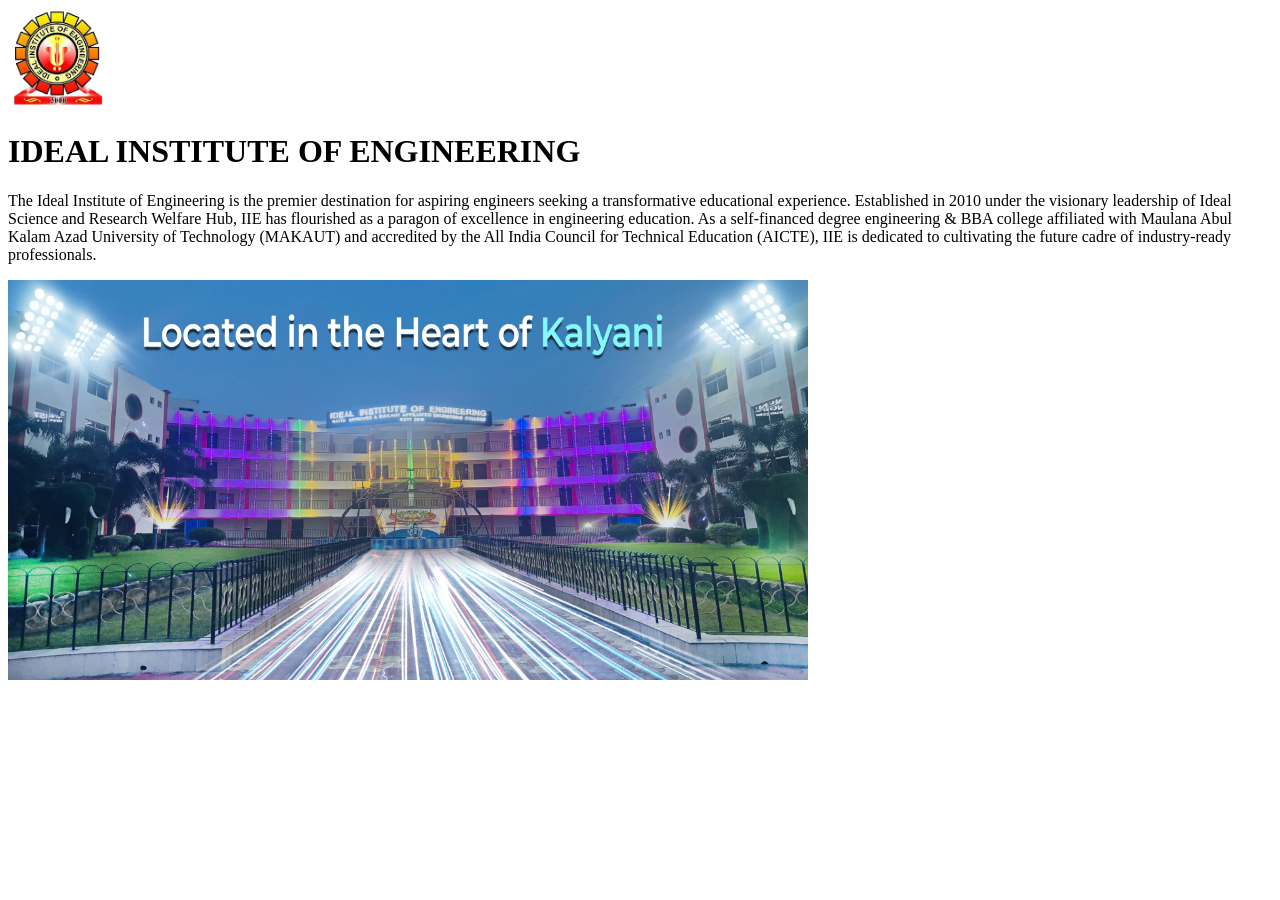
<file: day1/index.html>
<!DOCTYPE html>
<html lang="en">
<head>
      <meta charset="UTF-8">
      <meta name="viewport" content="width=device-width, initial-scale=1.0">
      <title>Document</title>
</head>
<body>
    <img src="symbol.png" alt="logo" height="100px" width="100px">
    <h1>IDEAL INSTITUTE OF ENGINEERING </h1>
    <p>The Ideal Institute of Engineering is the premier destination for aspiring engineers seeking a transformative educational
       experience. Established in 2010 under the visionary leadership of Ideal Science and Research Welfare Hub, IIE has 
       flourished as a paragon of excellence in engineering education. As a self-financed degree engineering & BBA college 
       affiliated with Maulana Abul Kalam Azad University of Technology (MAKAUT) and accredited by the All India Council for 
       Technical Education (AICTE), IIE is dedicated to cultivating the future cadre of industry-ready professionals. </p>
    <img src="colledge.jpg" alt="colledge" height="400px" width="800px">
</body>
</html>
</file>
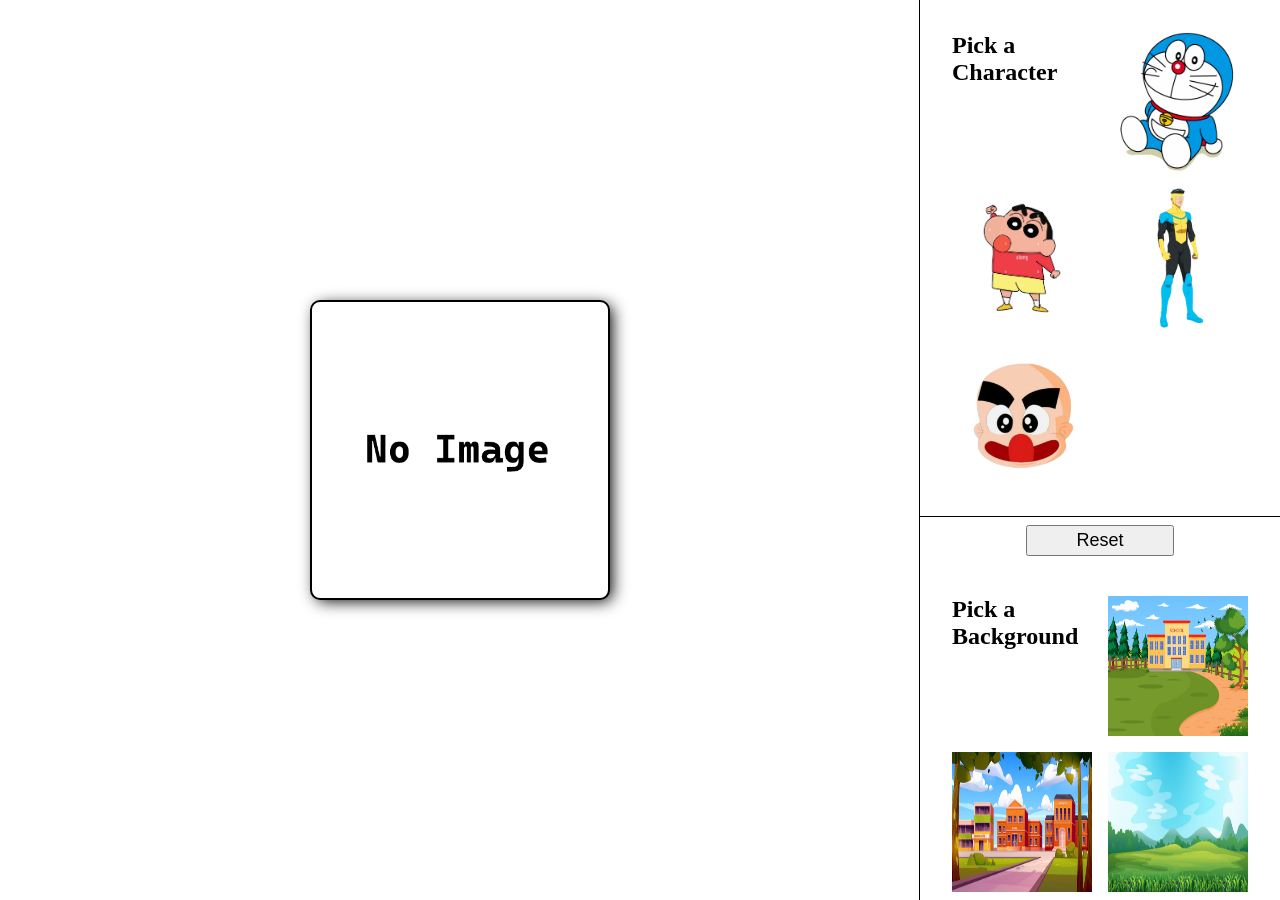
<file: day9/index.html>
<!DOCTYPE html>
<html lang="en">
  <head>
    <meta charset="UTF-8" />
    <meta name="viewport" content="width=device-width, initial-scale=1.0" />
    <title>Frame Designer</title>
    <link rel="stylesheet" href="./assets/style.css" />
  </head>
  <body>
    <main class="container">
      <div class="show-container">
        <img alt="Character" id="character" src="./assets/images/default.png" />
      </div>
      <aside class="sidebar">
        <div class="characters">
          <h1>Pick a Character</h1>
          <img
            alt="Doraemon"
            class="character"
            src="./assets/images/doremon.png"
          />
          <img
            alt="Shinchan"
            class="character"
            src="./assets/images/shinchan.png"
          />
          <img
            alt="Invincible"
            class="character"
            src="./assets/images/invincible.png"
          />
          <img
            alt="Hagemaru"
            class="character"
            src="./assets/images/hagemaru.png"
          />
        </div>

        <button id="reset-btn">Reset</button>

        <!-- <div class="backgrounds">
          <h1>Pick a Color</h1>
          <div class="color-box red"></div>
          <div class="color-box blue"></div>
          <div class="color-box pink"></div>
          <div class="color-box yellow"></div>
        </div> -->
        <div class="two characters">
          <h1>Pick a Background</h1>
          <img
            alt="Doraemon"
            class="character"
            src="./assets/images/backgrounds/school.png"
          />
          <img
            alt="Shinchan"
            class="character"
            src="./assets/images/backgrounds/college.png"
          />
          <img
            alt="Invincible"
            class="character"
            src="./assets/images/backgrounds/ground.png"
          />
          <img
            alt="Hagemaru"
            class="character"
            src="./assets/images/backgrounds/office.png"
          />
        </div>
      </aside>
    </main>

    <script defer src="./script.js"></script>
  </body>
</html>
</file>
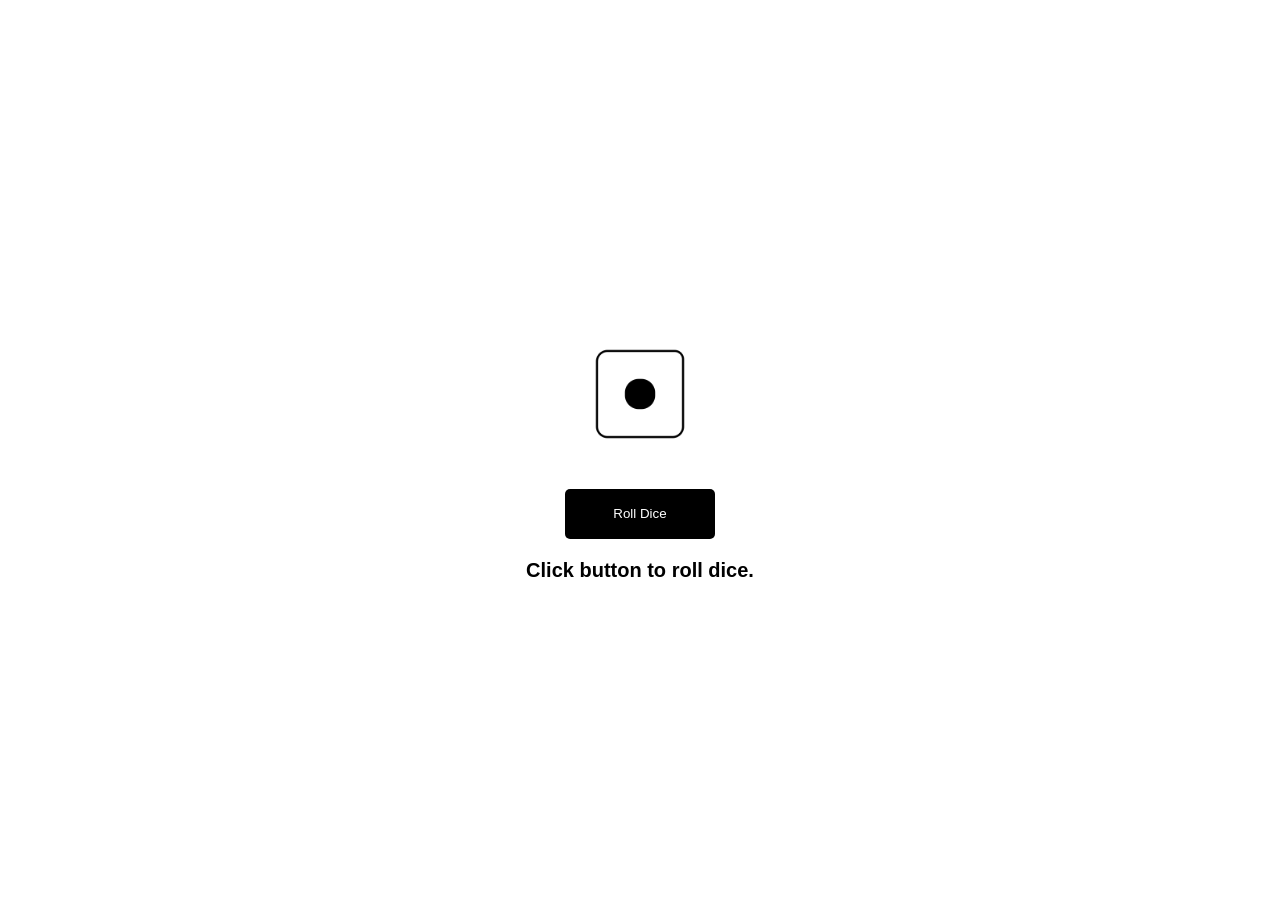
<file: day11/Dice/index.html>
<!DOCTYPE html>
<html lang="en">
  <head>
    <meta charset="UTF-8" />
    <meta name="viewport" content="width=device-width, initial-scale=1.0" />
    <title>Dice Roll</title>
    <link rel="stylesheet" href="style.css" />
  </head>
  <body>
    <div class="main">
      <div class="container">
        <div id="phase" class="phase">
          <img src="1.png" alt="" />
        </div>
        <button id="roll">Roll Dice</button>
        <h1>Click button to roll dice.</h1>
      </div>
    </div>
    <script src="script.js"></script>
  </body>
</html>
</file>
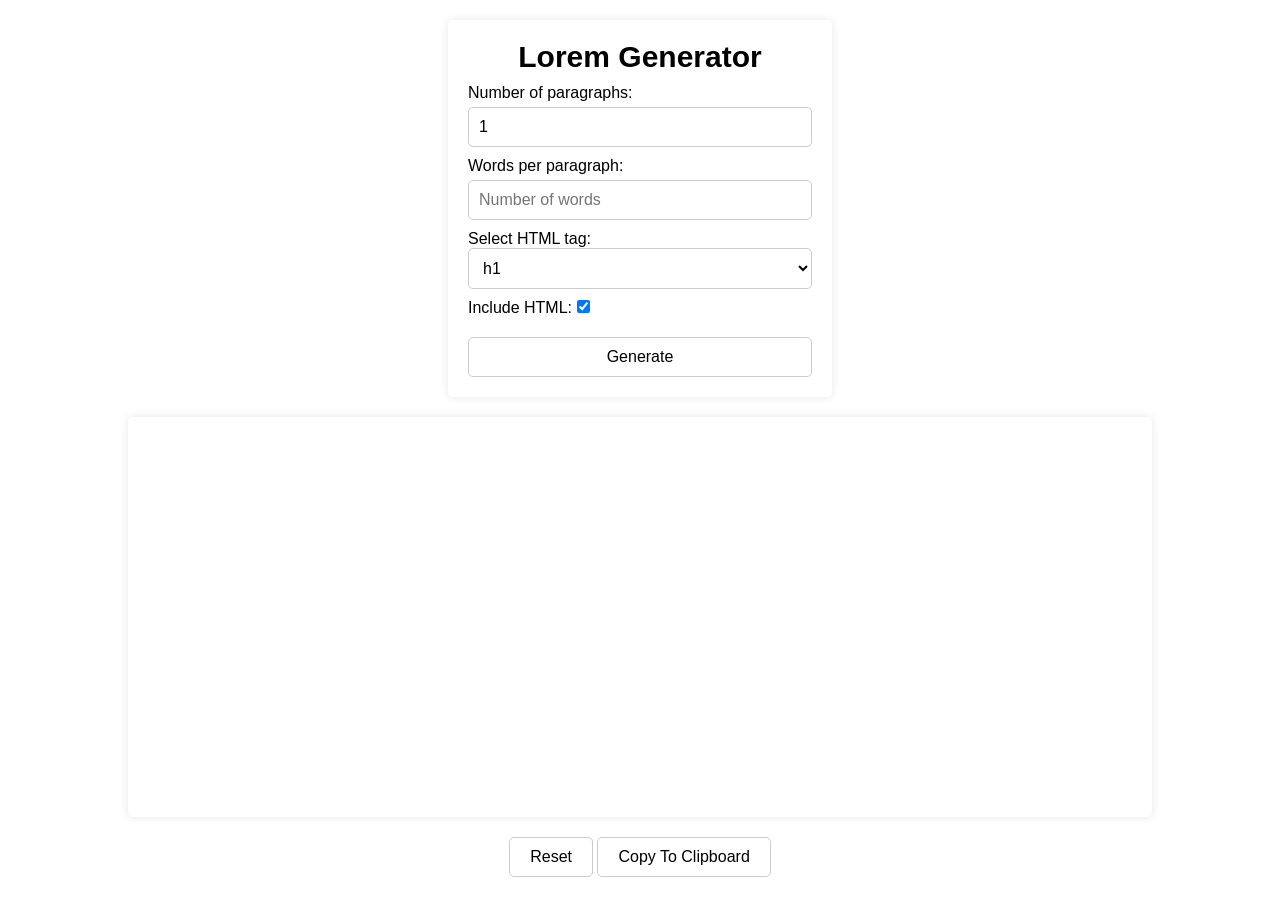
<file: day11/Lorem Generator/index.html>
<!DOCTYPE html>
<html lang="en">
  <head>
    <meta charset="UTF-8" />
    <meta name="viewport" content="width=device-width, initial-scale=1.0" />
    <title>Lorem Generator</title>
    <link rel="stylesheet" href="script.css" />
    <link rel="preconnect" href="https://fonts.googleapis.com" />
    <link rel="preconnect" href="https://fonts.gstatic.com" crossorigin />
    <link
      href="https://fonts.googleapis.com/css2?family=Nunito+Sans:ital,opsz,wght@0,6..12,200..1000;1,6..12,200..1000&family=Open+Sans:ital,wght@0,300..800;1,300..800&display=swap"
      rel="stylesheet"
    />
  </head>
  <body>
    <div class="main">
      <div class="container">
        <h1 class="title">Lorem Generator</h1>

        <div class="input-design">
          <label for="paragraphs">Number of paragraphs:</label>
          <input
            class="input"
            type="number"
            id="paragraphs"
            value="1"
            placeholder="Number of paragraphs"
          />
        </div>

        <div class="input-design">
          <label for="words">Words per paragraph:</label>
          <input
            class="input"
            type="number"
            id="words"
            placeholder="Number of words"
          />
        </div>

        <div class="tags">
          <p>Select HTML tag:</p>
        </div>

        <div class="checkbox-design">
          <select name="tags" id="tags">
            <option value="h1">h1</option>
            <option value="h2">h2</option>
            <option value="h3">h3</option>
            <option value="h4">h4</option>
            <option value="h5">h5</option>
            <option value="h6">h6</option>
          </select>
        </div>

        <div>
          <label for="includeHTML">Include HTML:</label>
          <input type="checkbox" id="includeHTML" checked />
        </div>

        <div class="button-design">
          <button id="generate">Generate</button>
        </div>
      </div>

      <div id="output"></div>
      <div>
        <button id="reset">Reset</button>
        <button id="copy-txt">Copy To Clipboard</button>
      </div>
    </div>

    <script src="script.js"></script>
  </body>
</html>
</file>
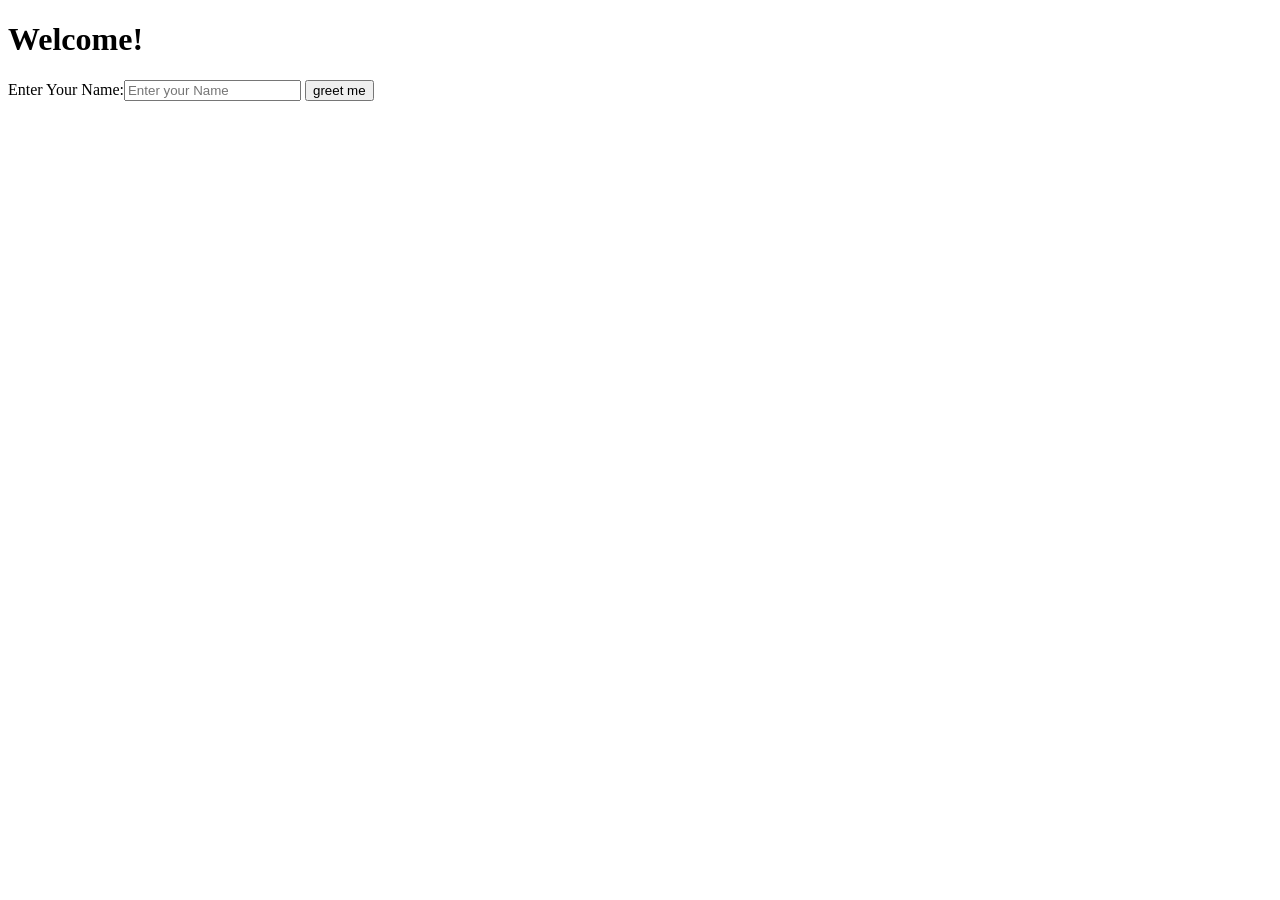
<file: day8/dom/index.html>
<!DOCTYPE html>
<html lang="en">
<head>
    <meta charset="UTF-8">
    <meta name="viewport" content="width=device-width, initial-scale=1.0">
    <title>Document</title>
</head>
<body >
        <h1>Welcome!</h1>
    <p>Enter Your Name:<input type="text" placeholder="Enter your Name" id="f1"> <button onclick="greet()">greet me</button>
</p>  
<script src="script.js"></script>
</body>
</html>
</file>
<file: day9/assets/style.css>
* {
  margin: 0;
  padding: 0;
  box-sizing: border-box;
}

.container {
  min-height: 100dvh;
  display: flex;
}

.sidebar {
  display: flex;
  flex-direction: column;
  border-left: 1px solid black;
  max-height: 100vh;
  overflow-y: auto;
}

.characters {
  padding: 2rem;
  display: grid;
  grid-template-columns: repeat(2, 140px);
  gap: 1rem;
  border-bottom: 1px solid black;
}

.backgrounds {
  padding: 1.5rem 2rem;
  display: grid;
  grid-template-columns: repeat(2, 100px);
  gap: 1rem;
  align-items: center;
  justify-content: center;
}

.character,
.color-box {
  width: var(--size);
  height: var(--size);

  cursor: pointer;
  transition: scale 200ms ease-in-out;

  &:hover {
    scale: 105%;
  }
}

.character {
  --size: 140px;
}

.color-box {
  --size: 100px;
  border-radius: 99px;
  box-shadow: 4px 3px 20px -7px;
}

.red {
  background-color: rgb(241, 54, 54);
}
.blue {
  background-color: rgb(32, 136, 255);
}
.pink {
  background-color: #ffa3b3;
}
.yellow {
  background-color: yellow;
}

.show-container {
  flex-grow: 1;
  padding: 5rem;
  display: grid;
  align-items: center;
  justify-content: center;

  background-size: cover;
  background-repeat: no-repeat;
  background-position: center;

  & img {
    border-radius: 10px;
    --size: 300px;
    width: var(--size);
    height: var(--size);
    background-color: white;
    overflow: hidden;
    border: 2px solid black;
    box-shadow: 4px 3px 16px -2px;
  }
}

#reset-btn {
  font-size: large;
  padding: 0.2rem 3rem;
  width: fit-content;
  margin: 0.5rem auto;
}
</file>
<file: day11/Dice/style.css>
* {
  margin: 0;
  padding: 0;
  box-sizing: border-box;
}
body {
  background-color: #fff;
  display: flex;
  justify-content: center;
  align-items: center;
  height: 100vh;
  width: 100%;
  font-family: "Poppins", sans-serif;
  font-weight: 300;
}
.main {
  width: 30%;
  height: 100%;
  display: flex;
  justify-content: center;
  align-items: center;
}
.container {
  width: 100%;
  height: 100%;
  display: flex;
  justify-content: center;
  align-items: center;
  flex-direction: column;
  gap: 20px;
}
.phase {
  width: 150px;
  height: 150px;
  display: grid;
  justify-content: center;
  align-items: center;

  border-radius: 5px;
}
.phase img {
  width: 100px;
  height: 100px;
}
#roll {
  width: 150px;
  height: 50px;
  background-color: #000;
  color: #fff;
  border: none;
  border-radius: 5px;
  cursor: pointer;
}
h1 {
  text-align: center;
  color: #000;
  font-size: 20px;
}
</file>
<file: day11/Lorem Generator/script.css>
* {
  margin: 0;
  padding: 0;
  box-sizing: border-box;
}
body {
  display: flex;
  flex-direction: column;
  justify-content: center;
  align-items: center;
  height: 100vh;
  background-color: #d3d3d3;
  color: #000000;
  font-family: "Nunito Sans", sans-serif;
}
.main {
  display: flex;
  flex-direction: column;
  padding-top: 20px;
  align-items: center;
  height: 100vh;
  width: 100vw;
  background-color: #ffffff;
  color: #000000;
  font-family: "Franklin Gothic Medium", "Arial Narrow", Arial, sans-serif;
}
.container {
  display: flex;
  flex-direction: column;
  justify-content: center;
  width: 30%;
  box-shadow: 0 0 10px rgba(0, 0, 0, 0.1);
  border-radius: 5px;
  padding: 20px;
}
.container .title {
  font-size: 30px;
  margin-bottom: 10px;
  text-align: center;
}
.input-design {
  margin-bottom: 10px;
  display: flex;
  flex-direction: column;
  justify-content: center;
  width: 100%;
}
.input-design label {
  margin-bottom: 5px;
  text-align: left;
  font-size: 16px;
  font-weight: 400;
}
.input-design .input {
  width: 100%;
  padding: 10px;
  border: 1px solid #ccc;
  border-radius: 5px;
  font-size: 16px;
  color: #000000;
  background-color: #ffffff;
}
.input:focus {
  outline: none;
}
.tags {
  text-align: left;
  width: 100%;
}
.tags p {
  text-align: left;
}
#generate {
  width: 100%;
  padding: 10px;
  border: 1px solid #ccc;
  border-radius: 5px;
  font-size: 16px;
  color: #000000;
  background-color: #ffffff;
  border: 1px solid #ccc;
  cursor: pointer;
  margin-top: 20px;
}
#generate:hover {
  background-color: #000;
  color: #ffffff;
}
#output {
  width: 80%;
  height: 400px;
  overflow-y: scroll;
  box-shadow: 0 0 10px rgba(0, 0, 0, 0.1);
  border-radius: 5px;
  font-size: 16px;
  color: #000000;
  background-color: #ffffff;
  margin-top: 20px;
  text-align: justify;
  padding: 20px;
}
.checkbox-design {
  margin-bottom: 10px;
}
.checkbox-design select {
  width: 100%;
  padding: 10px;
  border: 1px solid #ccc;
  border-radius: 5px;
  font-size: 16px;
  color: #000000;
  background-color: #ffffff;
  border: 1px solid #ccc;
  cursor: pointer;
}
.checkbox-design select:focus {
  outline: none;
}
.checkbox-design select option {
  width: 100%;
  padding: 10px;
  border: 1px solid #ccc;
  border-radius: 5px;
  font-size: 16px;
  color: #000000;
  background-color: #ffffff;
  border: 1px solid #ccc;
  cursor: pointer;
}
#reset,
#copy-txt {
  padding: 10px 20px;
  border: 1px solid #ccc;
  border-radius: 5px;
  font-size: 16px;
  color: #000000;
  background-color: #ffffff;
  border: 1px solid #ccc;
  cursor: pointer;
  margin-top: 20px;
}
#reset:hover,
#copy-txt:hover {
  background-color: #000;
  color: #ffffff;
}
</file>
